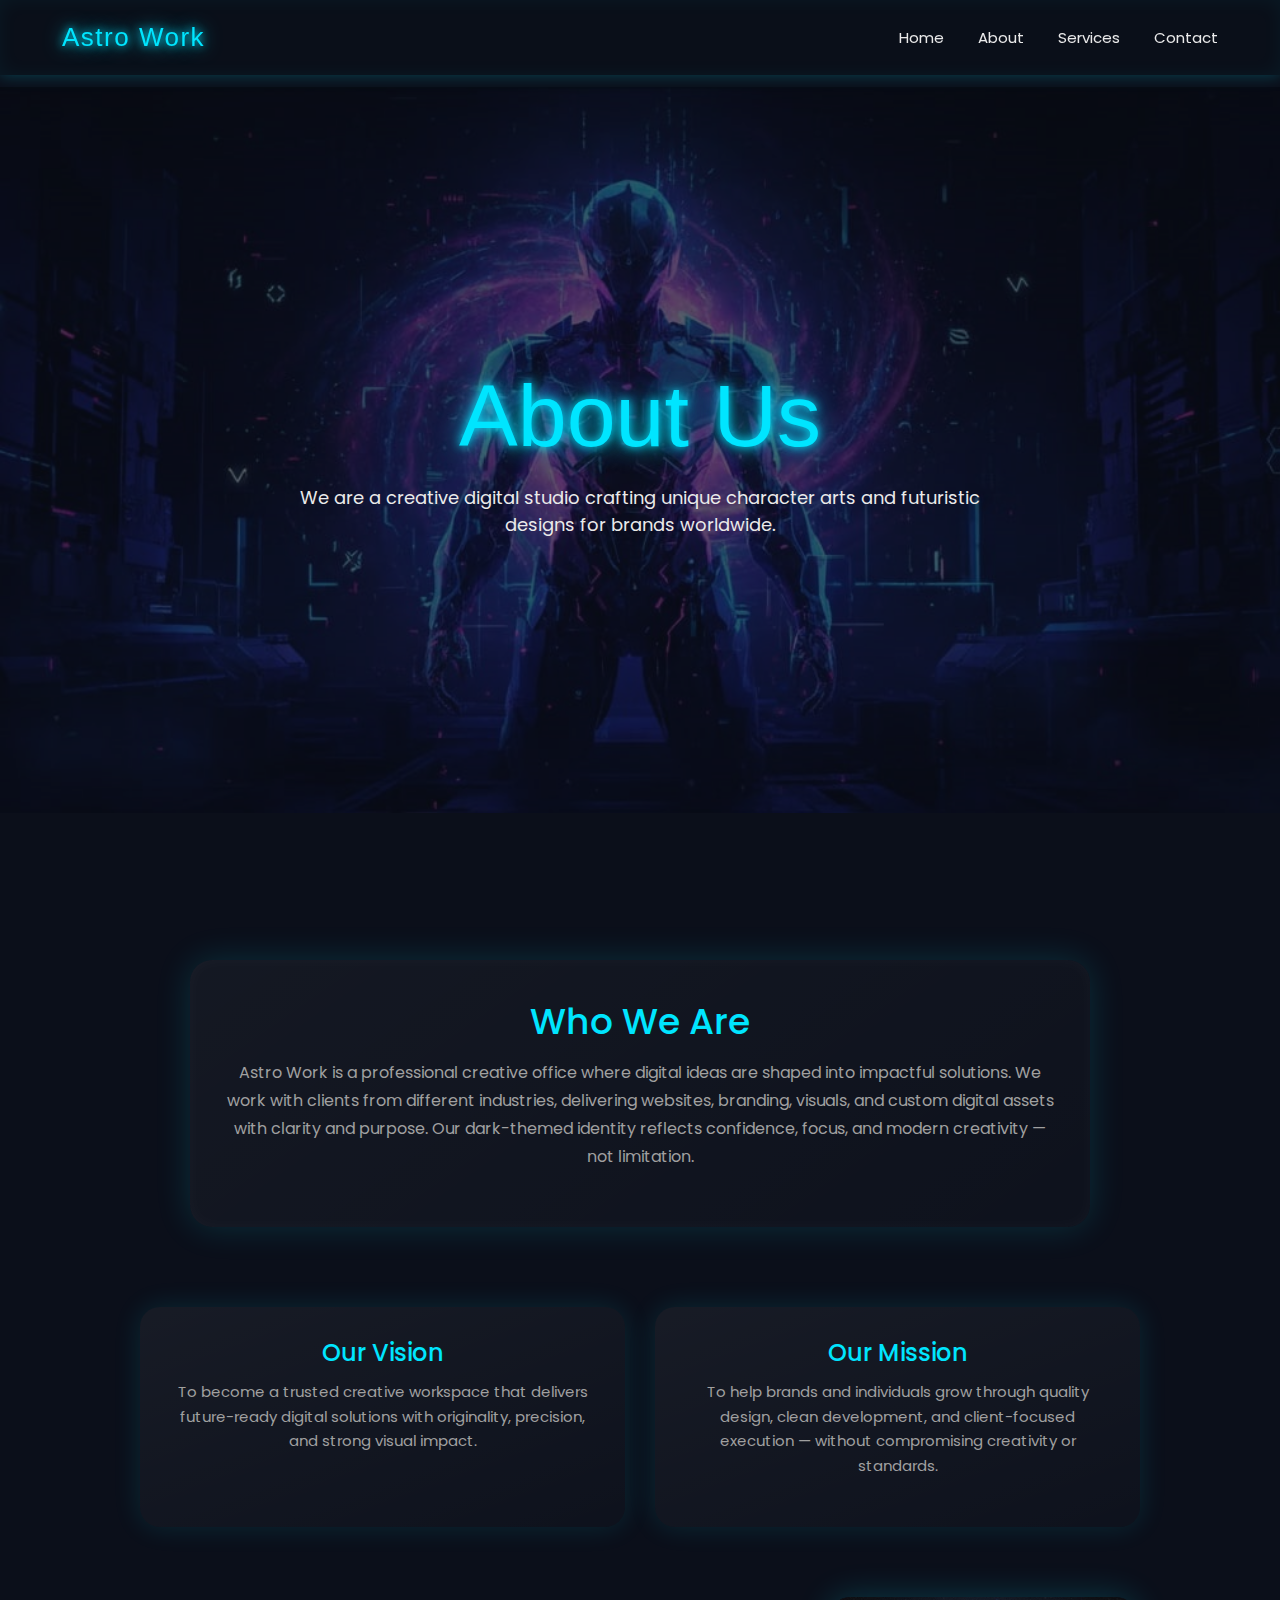
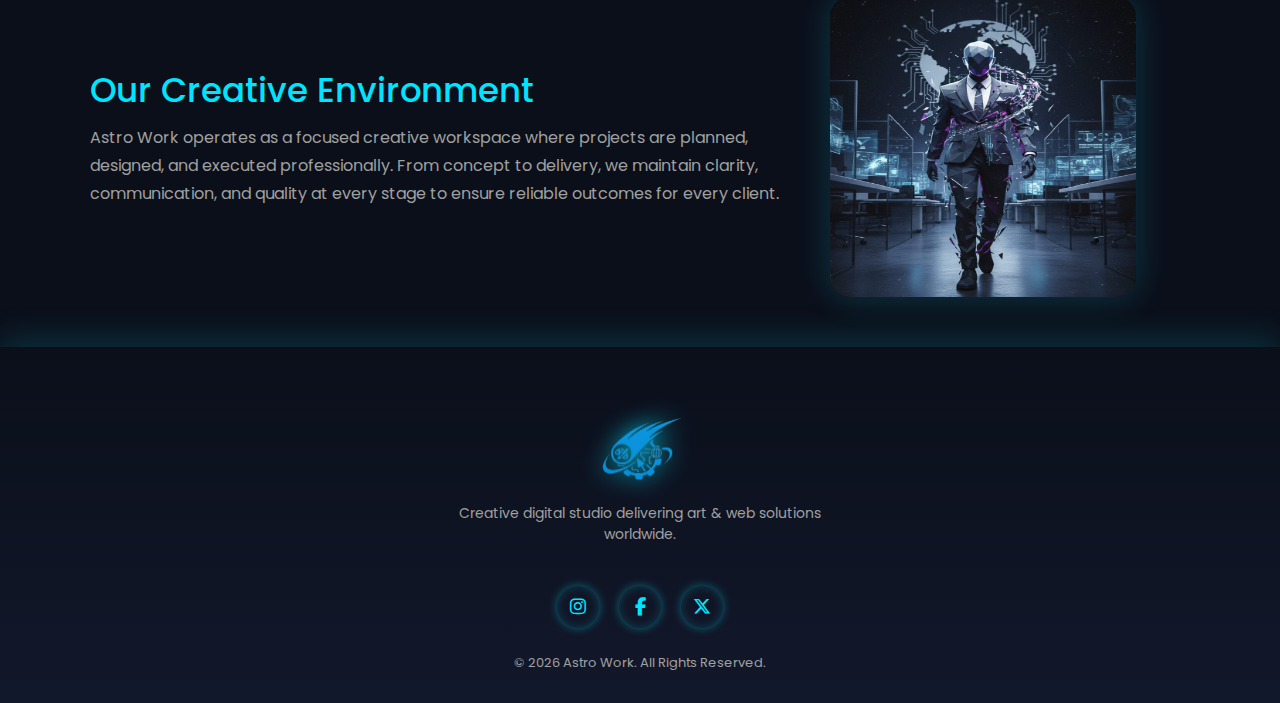
<file: about.html>
<!DOCTYPE html>
<html lang="en">

<head>
    <meta charset="UTF-8">
    <meta name="viewport" content="width=device-width, initial-scale=1.0">

    <title>ASTRO WORK</title>

    <!-- BOOTSTRAP CSS -->
    <link rel="stylesheet" href="assets/css/bootstrap.min.css">

    <!-- FONT AWESOME (FOR FUTURE ICONS) -->
    <link rel="stylesheet" href="https://cdnjs.cloudflare.com/ajax/libs/font-awesome/6.5.1/css/all.min.css"
        crossorigin="anonymous" referrerpolicy="no-referrer" />

    <!-- GOOGLE FONTS -->
    <link href="https://fonts.googleapis.com/css2?family=Poppins:wght@300;400;500;600&display=swap" rel="stylesheet">

    <!-- MAIN CSS -->
    <link rel="stylesheet" href="assets/css/style.css">

    <!-- RESPONSIVE CSS -->
    <link rel="stylesheet" href="assets/css/responsive.css">
</head>

<body>

    <!-- NAVBAR START -->
    <header class="astro-navbar">
        <div class="nav-container">

            <a href="index.html" class="logo-text">
                Astro Work
            </a>

            <ul class="nav-links">
                <li><a href="index.html">Home</a></li>
                <li><a href="about.html">About</a></li>
                <li><a href="service.html">Services</a></li>
                <li><a href="contact.html">Contact</a></li>
            </ul>

            <div class="menu-icon" id="menuOpen">
                <i class="fa-solid fa-bars"></i>
            </div>

        </div>
    </header>

    <div class="mobile-menu" id="mobileMenu">
        <div class="mobile-header">
            <a href="index.html" class="mobile-logo">Astro Work</a>
            <i class="fa-solid fa-xmark" id="menuClose"></i>
        </div>

        <ul class="mobile-links">
            <li><a href="index.html">Home</a></li>
            <li><a href="about.html">About</a></li>
            <li><a href="service.html">Services</a></li>
            <li><a href="contact.html">Contact</a></li>
        </ul>
    </div>
    <!-- NAVBAR END -->
    <!-- ABOUT HERO START -->
    <section class="about-hero">
        <div class="hero-slide active">
            <img src="assets/images/about-hero.jpeg" alt="About Hero">
            <div class="hero-content">
                <h1>About Us</h1>
                <p>We are a creative digital studio crafting unique character arts and futuristic designs for brands
                    worldwide.</p>
            </div>
        </div>
    </section>
    <!-- ABOUT HERO END -->
    <!-- ===== ABOUT INTRO START ===== -->
    <section class="about-intro">
        <div class="intro-box">
            <h2>Who We Are</h2>
            <p>
                Astro Work is a professional creative office where digital ideas are shaped into
                impactful solutions. We work with clients from different industries, delivering
                websites, branding, visuals, and custom digital assets with clarity and purpose.
                Our dark-themed identity reflects confidence, focus, and modern creativity —
                not limitation.
            </p>
        </div>
    </section>
    <!-- ===== ABOUT INTRO END ===== -->


    <!-- ===== VISION MISSION START ===== -->
    <section class="vision-mission">
        <div class="vm-wrapper">
            <div class="vm-box">
                <h3>Our Vision</h3>
                <p>
                    To become a trusted creative workspace that delivers future-ready digital
                    solutions with originality, precision, and strong visual impact.
                </p>
            </div>

            <div class="vm-box">
                <h3>Our Mission</h3>
                <p>
                    To help brands and individuals grow through quality design, clean development,
                    and client-focused execution — without compromising creativity or standards.
                </p>
            </div>
        </div>
    </section>
    <!-- ===== VISION MISSION END ===== -->


    <!-- ===== CREATIVE ENVIRONMENT START ===== -->
    <section class="creative-env">
        <div class="env-wrapper">
            <div class="env-text">
                <h2>Our Creative Environment</h2>
                <p>
                    Astro Work operates as a focused creative workspace where projects are planned,
                    designed, and executed professionally. From concept to delivery, we maintain
                    clarity, communication, and quality at every stage to ensure reliable outcomes
                    for every client.
                </p>
            </div>

            <div class="env-image">
                <img src="assets/images/about-visual.jpeg" alt="Creative Workspace">
            </div>
        </div>
    </section>
    <!-- ===== CREATIVE ENVIRONMENT END ===== -->

    <!-- FOOTER START -->
    <footer class="astro-footer">
        <div class="footer-container">

            <div class="footer-brand">
                <img src="assets/images/footlogoVector.png" alt="Astro Work Logo">
                <p>Creative digital studio delivering art & web solutions worldwide.</p>
            </div>

            <div class="footer-socials">
                <!-- <a href="#"><i class="fa-brands fa-discord"></i></a> -->
                <a href="https://www.instagram.com/astrowork.official/"><i class="fa-brands fa-instagram"></i></a>
                <a href="https://www.facebook.com/profile.php?id=61587260732249"><i class="fa-brands fa-facebook-f"></i></a>
                <a href="https://x.com/WorkAstro81477"><i class="fa-brands fa-x-twitter"></i></a>
            </div>

            <div class="footer-copy">
                © 2026 Astro Work. All Rights Reserved.
            </div>

        </div>
    </footer>
    <!-- FOOTER END -->
    <!-- BOOTSTRAP JS -->
    <script src="assets/js/bootstrap.bundle.min.js"></script>

    <!-- MAIN JS -->
    <script src="assets/js/main.js"></script>

</body>

</html>
</file>
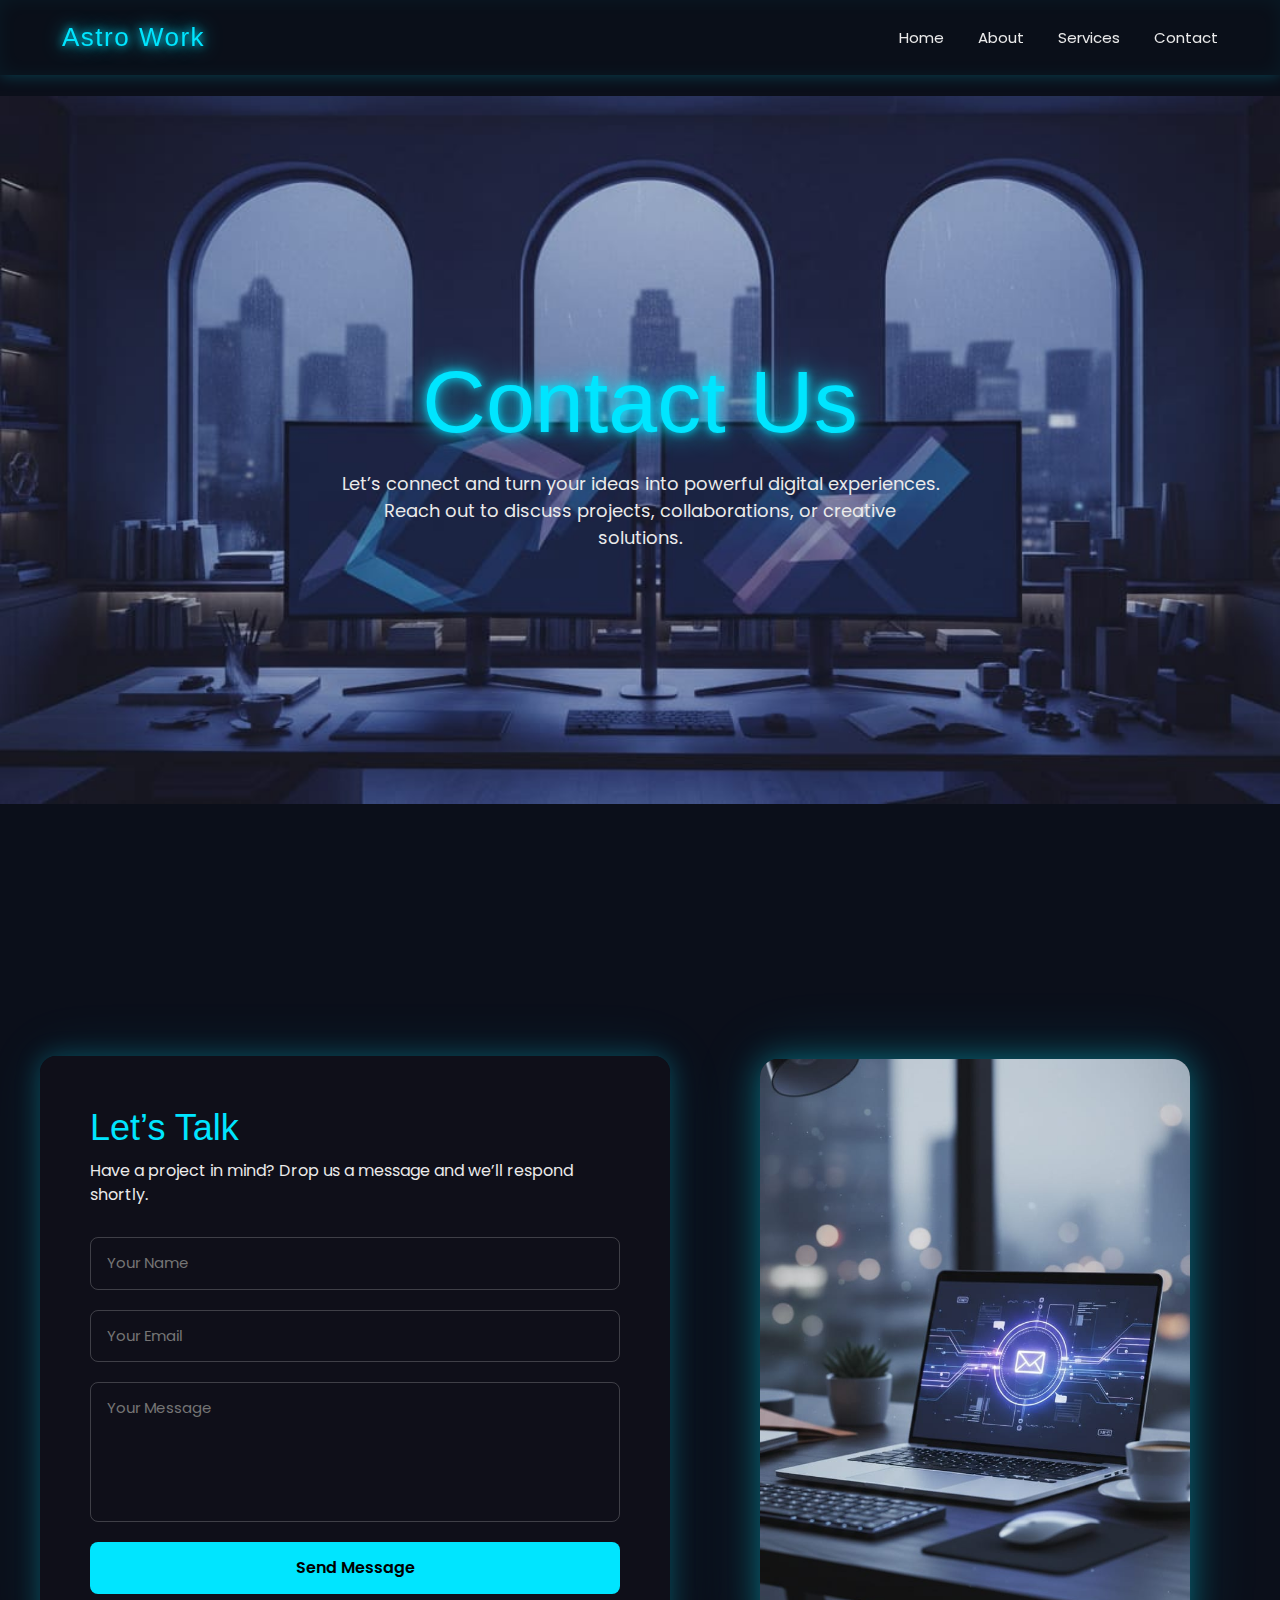
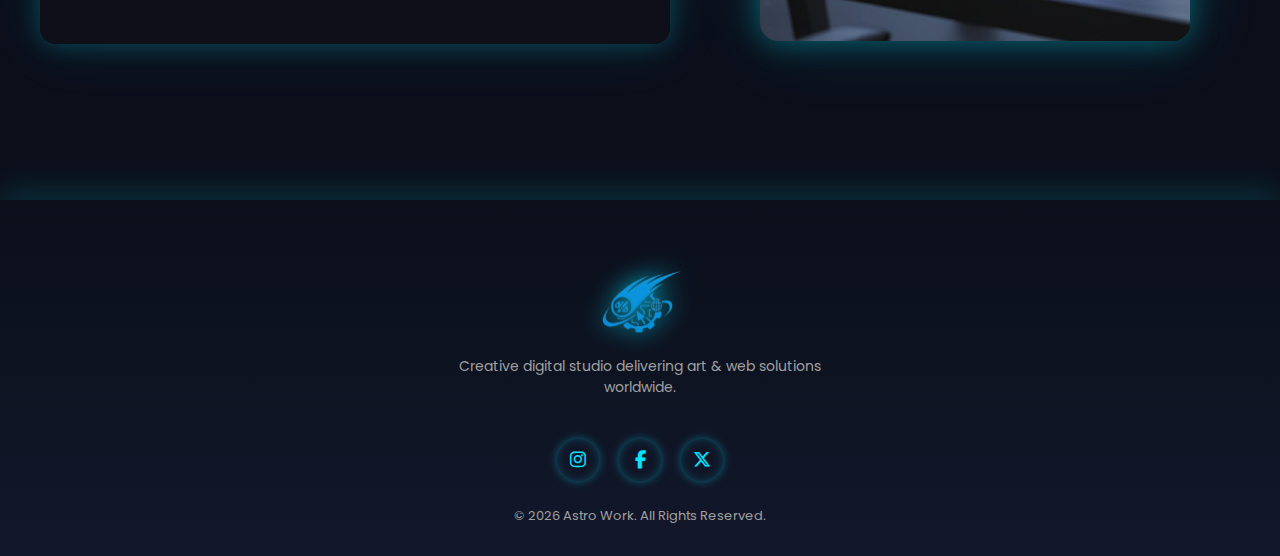
<file: contact.html>
<!DOCTYPE html>
<html lang="en">

<head>
    <meta charset="UTF-8">
    <meta name="viewport" content="width=device-width, initial-scale=1.0">

    <title>ASTRO WORK</title>

    <!-- BOOTSTRAP CSS -->
    <link rel="stylesheet" href="assets/css/bootstrap.min.css">

    <!-- FONT AWESOME (FOR FUTURE ICONS) -->
    <link rel="stylesheet" href="https://cdnjs.cloudflare.com/ajax/libs/font-awesome/6.5.1/css/all.min.css"
        crossorigin="anonymous" referrerpolicy="no-referrer" />

    <!-- GOOGLE FONTS -->
    <link href="https://fonts.googleapis.com/css2?family=Poppins:wght@300;400;500;600&display=swap" rel="stylesheet">

    <!-- MAIN CSS -->
    <link rel="stylesheet" href="assets/css/style.css">

    <!-- RESPONSIVE CSS -->
    <link rel="stylesheet" href="assets/css/responsive.css">
</head>

<body>
    <!-- NAVBAR START -->
    <header class="astro-navbar">
        <div class="nav-container">

            <a href="index.html" class="logo-text">
                Astro Work
            </a>

            <ul class="nav-links">
                <li><a href="index.html">Home</a></li>
                <li><a href="about.html">About</a></li>
                <li><a href="service.html">Services</a></li>
                <li><a href="contact.html">Contact</a></li>
            </ul>

            <div class="menu-icon" id="menuOpen">
                <i class="fa-solid fa-bars"></i>
            </div>

        </div>
    </header>

    <div class="mobile-menu" id="mobileMenu">
        <div class="mobile-header">
            <a href="index.html" class="mobile-logo">Astro Work</a>
            <i class="fa-solid fa-xmark" id="menuClose"></i>
        </div>

        <ul class="mobile-links">
            <li><a href="index.html">Home</a></li>
            <li><a href="about.html">About</a></li>
            <li><a href="service.html">Services</a></li>
            <li><a href="contact.html">Contact</a></li>
        </ul>
    </div>
    <!-- NAVBAR END -->
    <!-- ===== CONTACT HERO START ===== -->
    <section class="contact-hero">
        <div class="contact-hero-slide">
            <img src="assets/images/contact-hero.jpeg" alt="Contact Astro Work">
            <div class="contact-hero-content">
                <h1>Contact Us</h1>
                <p>
                    Let’s connect and turn your ideas into powerful digital experiences.
                    Reach out to discuss projects, collaborations, or creative solutions.
                </p>
            </div>
        </div>
    </section>
    <!-- ===== CONTACT HERO END ===== -->
    <!-- ===== CONTACT FORM SECTION START ===== -->
    <section class="contact-section">
        <div class="contact-container">

            <!-- LEFT FORM -->
            <div class="contact-form-box">
                <h2>Let’s Talk</h2>
                <p>Have a project in mind? Drop us a message and we’ll respond shortly.</p>

                <form name="submit-to-google-sheet">
                    <div class="input-group">
                        <input type="text" placeholder="Your Name" name="Name" required>
                    </div>

                    <div class="input-group">
                        <input type="email" placeholder="Your Email" name="Email" required>
                    </div>

                    <div class="input-group">
                        <textarea placeholder="Your Message" name="Message" required></textarea>
                    </div>

                    <button type="submit">Send Message</button>
                </form>
            </div>

            <!-- RIGHT IMAGE -->
            <div class="contact-image-box">
                <img src="assets/images/contact-form.jpeg" alt="Contact Workspace">
            </div>

        </div>
    </section>
    <!-- ===== CONTACT FORM SECTION END ===== -->

    <!-- FOOTER START -->
    <footer class="astro-footer">
        <div class="footer-container">

            <div class="footer-brand">
                <img src="assets/images/footlogoVector.png" alt="Astro Work Logo">
                <p>Creative digital studio delivering art & web solutions worldwide.</p>
            </div>

            <div class="footer-socials">
                <!-- <a href="#"><i class="fa-brands fa-discord"></i></a> -->
                <a href="https://www.instagram.com/astrowork.official/"><i class="fa-brands fa-instagram"></i></a>
                <a href="https://www.facebook.com/profile.php?id=61587260732249"><i class="fa-brands fa-facebook-f"></i></a>
                <a href="https://x.com/WorkAstro81477"><i class="fa-brands fa-x-twitter"></i></a>
            </div>

            <div class="footer-copy">
                © 2026 Astro Work. All Rights Reserved.
            </div>

        </div>
    </footer>
    <!-- FOOTER END -->
    <!-- BOOTSTRAP JS -->
    <script src="assets/js/bootstrap.bundle.min.js"></script>

    <!-- MAIN JS -->
    <script src="assets/js/main.js"></script>

</body>

</html>
</file>
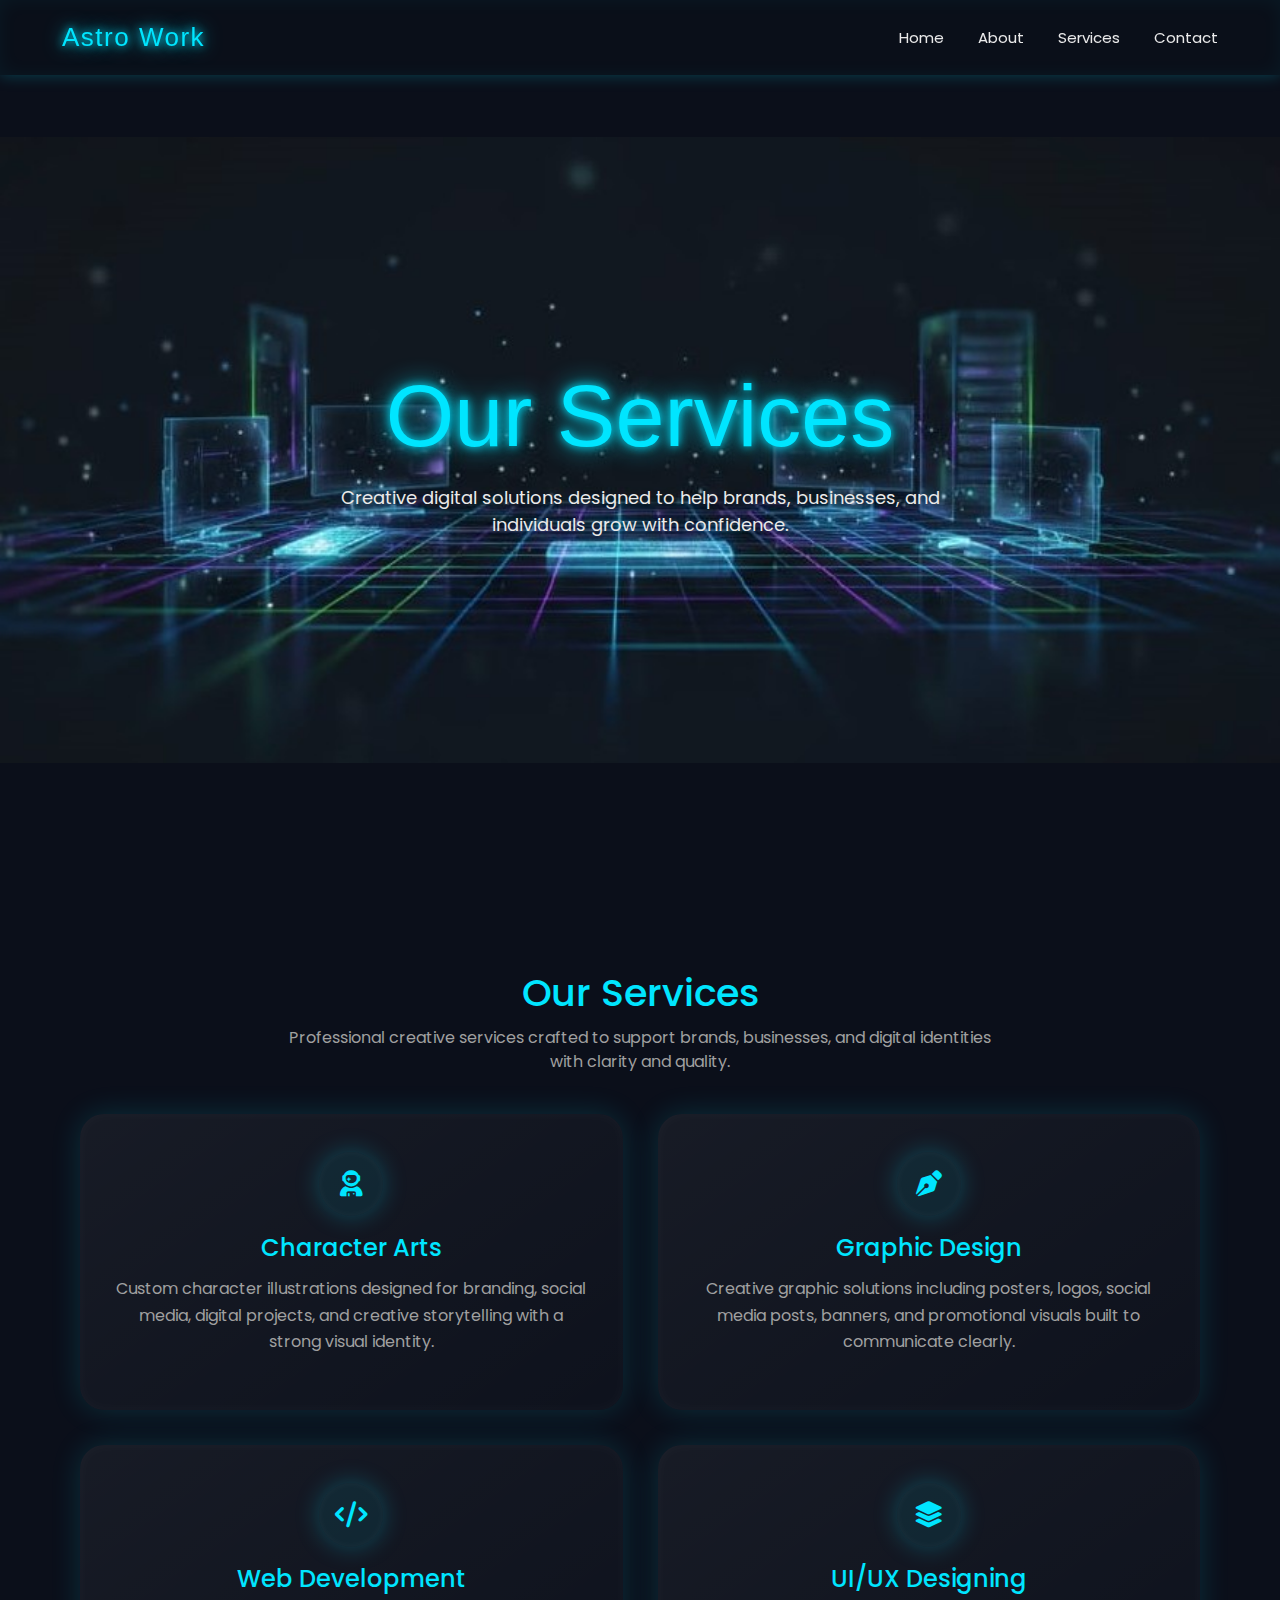
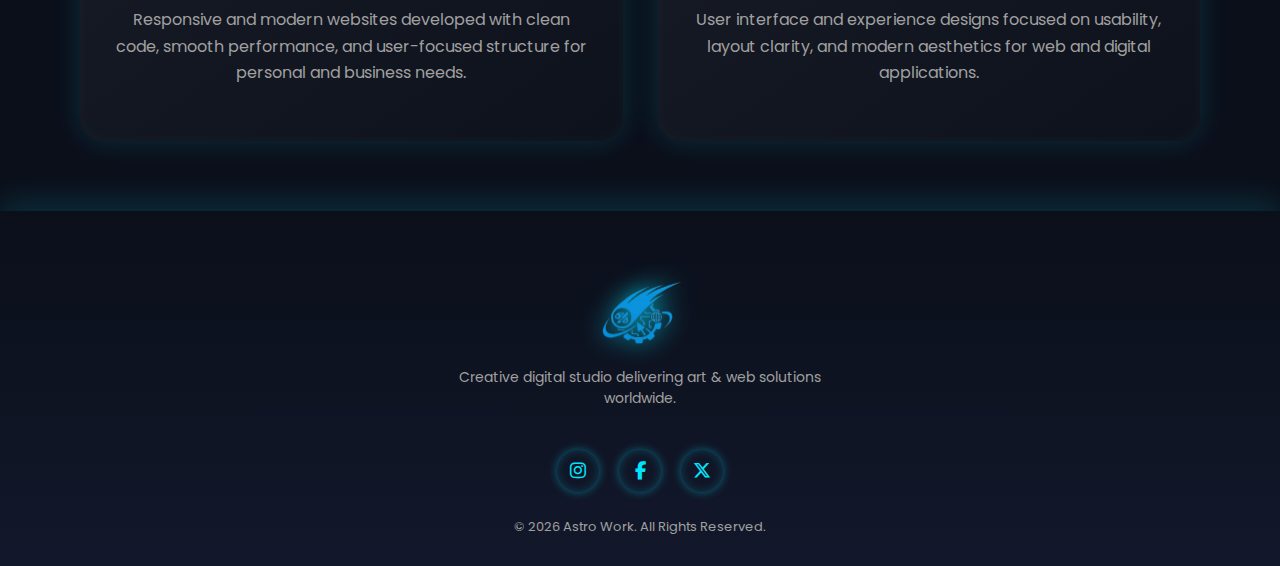
<file: service.html>
<!DOCTYPE html>
<html lang="en">

<head>
    <meta charset="UTF-8">
    <meta name="viewport" content="width=device-width, initial-scale=1.0">

    <title>ASTRO WORK</title>

    <!-- BOOTSTRAP CSS -->
    <link rel="stylesheet" href="assets/css/bootstrap.min.css">

    <!-- FONT AWESOME (FOR FUTURE ICONS) -->
    <link rel="stylesheet" href="https://cdnjs.cloudflare.com/ajax/libs/font-awesome/6.5.1/css/all.min.css"
        crossorigin="anonymous" referrerpolicy="no-referrer" />

    <!-- GOOGLE FONTS -->
    <link href="https://fonts.googleapis.com/css2?family=Poppins:wght@300;400;500;600&display=swap" rel="stylesheet">

    <!-- MAIN CSS -->
    <link rel="stylesheet" href="assets/css/style.css">

    <!-- RESPONSIVE CSS -->
    <link rel="stylesheet" href="assets/css/responsive.css">
</head>

<body>
    <!-- NAVBAR START -->
    <header class="astro-navbar">
        <div class="nav-container">

            <a href="index.html" class="logo-text">
                Astro Work
            </a>

            <ul class="nav-links">
                <li><a href="index.html">Home</a></li>
                <li><a href="about.html">About</a></li>
                <li><a href="service.html">Services</a></li>
                <li><a href="contact.html">Contact</a></li>
            </ul>

            <div class="menu-icon" id="menuOpen">
                <i class="fa-solid fa-bars"></i>
            </div>

        </div>
    </header>

    <div class="mobile-menu" id="mobileMenu">
        <div class="mobile-header">
            <a href="index.html" class="mobile-logo">Astro Work</a>
            <i class="fa-solid fa-xmark" id="menuClose"></i>
        </div>

        <ul class="mobile-links">
            <li><a href="index.html">Home</a></li>
            <li><a href="about.html">About</a></li>
            <li><a href="service.html">Services</a></li>
            <li><a href="contact.html">Contact</a></li>
        </ul>
    </div>
    <!-- NAVBAR END -->
    <!-- ===== SERVICE HERO START ===== -->
    <section class="service-hero">
        <div class="service-hero-slide">
            <img src="assets/images/service-hero.jpeg" alt="Astro Work Services">
            <div class="service-hero-content">
                <h1>Our Services</h1>
                <p>
                    Creative digital solutions designed to help brands,
                    businesses, and individuals grow with confidence.
                </p>
            </div>
        </div>
    </section>
    <!-- ===== SERVICE HERO END ===== -->
    <!-- ===== SERVICES SECTION START ===== -->
    <section class="services-section">
        <div class="services-container">

            <h2>Our Services</h2>
            <p class="services-sub">
                Professional creative services crafted to support brands, businesses,
                and digital identities with clarity and quality.
            </p>

            <div class="services-grid">

                <div class="service-card">
                    <span class="service-icon">
                        <i class="fa-solid fa-user-astronaut"></i>
                    </span>
                    <h3>Character Arts</h3>
                    <p>
                        Custom character illustrations designed for branding,
                        social media, digital projects, and creative storytelling
                        with a strong visual identity.
                    </p>
                </div>

                <div class="service-card">
                    <span class="service-icon">
                        <i class="fa-solid fa-pen-nib"></i>
                    </span>
                    <h3>Graphic Design</h3>
                    <p>
                        Creative graphic solutions including posters, logos,
                        social media posts, banners, and promotional visuals
                        built to communicate clearly.
                    </p>
                </div>

                <div class="service-card">
                    <span class="service-icon">
                        <i class="fa-solid fa-code"></i>
                    </span>
                    <h3>Web Development</h3>
                    <p>
                        Responsive and modern websites developed with clean code,
                        smooth performance, and user-focused structure for
                        personal and business needs.
                    </p>
                </div>

                <div class="service-card">
                    <span class="service-icon">
                        <i class="fa-solid fa-layer-group"></i>
                    </span>
                    <h3>UI/UX Designing</h3>
                    <p>
                        User interface and experience designs focused on usability,
                        layout clarity, and modern aesthetics for web and
                        digital applications.
                    </p>
                </div>

            </div>
        </div>
    </section>
    <!-- ===== SERVICES SECTION END ===== -->

    <!-- FOOTER START -->
    <footer class="astro-footer">
        <div class="footer-container">

            <div class="footer-brand">
                <img src="assets/images/footlogoVector.png" alt="Astro Work Logo">
                <p>Creative digital studio delivering art & web solutions worldwide.</p>
            </div>

            <div class="footer-socials">
                <!-- <a href="#"><i class="fa-brands fa-discord"></i></a> -->
                <a href="https://www.instagram.com/astrowork.official/"><i class="fa-brands fa-instagram"></i></a>
                <a href="https://www.facebook.com/profile.php?id=61587260732249"><i class="fa-brands fa-facebook-f"></i></a>
                <a href="https://x.com/WorkAstro81477"><i class="fa-brands fa-x-twitter"></i></a>
            </div>

            <div class="footer-copy">
                © 2026 Astro Work. All Rights Reserved.
            </div>

        </div>
    </footer>
    <!-- FOOTER END -->
    <!-- BOOTSTRAP JS -->
    <script src="assets/js/bootstrap.bundle.min.js"></script>

    <!-- MAIN JS -->
    <script src="assets/js/main.js"></script>

</body>

</html>
</file>
<file: assets/css/style.css>
/* ===== ROOT VARIABLES START ===== */
:root {
    --bg-dark: #0B0F1A;
    --bg-secondary: #12182B;
    --primary-color: #00E5FF;
    --accent-color: #7B61FF;
    --text-light: #EAEAEA;
    --text-muted: #A0A0A0;
}

/* ===== ROOT VARIABLES END ===== */


/* ===== BODY START ===== */
body {
    margin: 0;
    padding: 0;
    font-family: 'Poppins', sans-serif;
    background-color: var(--bg-dark);
    color: var(--text-light);
    overflow-x: hidden;
    min-height: 100vh;
    display: flex;
    flex-direction: column;
}

/* ===== BODY END ===== */

/* ===== NAVBAR START ===== */
.astro-navbar {
    width: 100%;
    position: fixed;
    top: 0;
    z-index: 1000;
    background: rgba(11, 15, 26, 0.85);
    backdrop-filter: blur(12px);
    box-shadow:
        0 0 15px rgba(0, 229, 255, 0.25),
        inset 0 0 20px rgba(0, 229, 255, 0.05);
}

.nav-container {
    max-width: 1200px;
    margin: auto;
    padding: 18px 22px;
    display: flex;
    align-items: center;
    justify-content: space-between;
}

.logo-text {
    font-family: 'Orbitron', sans-serif;
    font-size: 26px;
    color: var(--primary-color);
    text-decoration: none;
    letter-spacing: 1.5px;
    text-shadow:
        0 0 8px var(--primary-color),
        0 0 20px rgba(0, 229, 255, 0.8);
}

.nav-links {
    list-style: none;
    display: flex;
    gap: 34px;
    margin: 0;
    padding: 0;
}

.nav-links li a {
    color: var(--text-light);
    font-size: 15px;
    text-decoration: none;
    position: relative;
    transition: 0.3s ease;
}

.nav-links li a:hover {
    color: var(--primary-color);
    text-shadow:
        0 0 6px var(--primary-color),
        0 0 14px rgba(0, 229, 255, 0.8);
}

.menu-icon {
    display: none;
    font-size: 26px;
    color: var(--primary-color);
    cursor: pointer;
    text-shadow: 0 0 10px var(--primary-color);
}

/* ===== NAVBAR END ===== */


/* ===== MOBILE MENU START ===== */
.mobile-menu {
    position: fixed;
    top: 0;
    right: -100%;
    width: 300px;
    height: 100vh;
    background: var(--bg-secondary);
    padding: 25px;
    transition: 0.4s ease;
    z-index: 2000;
    box-shadow:
        -10px 0 30px rgba(0, 229, 255, 0.25);
}

.mobile-menu.active {
    right: 0;
}

.mobile-header {
    display: flex;
    align-items: center;
    justify-content: space-between;
}

.mobile-logo {
    font-family: 'Orbitron', sans-serif;
    font-size: 22px;
    color: var(--primary-color);
    text-decoration: none;
    text-shadow:
        0 0 6px var(--primary-color),
        0 0 16px rgba(0, 229, 255, 0.9);
}

.mobile-header i {
    font-size: 26px;
    color: var(--primary-color);
    cursor: pointer;
}

.mobile-links {
    list-style: none;
    margin-top: 45px;
    padding: 0;
}

.mobile-links li {
    margin-bottom: 22px;
}

.mobile-links li a {
    color: var(--text-light);
    font-size: 17px;
    text-decoration: none;
    display: block;
    padding: 6px 0;
}

/* ===== MOBILE MENU END ===== */
/* ===== FOOTER START ===== */
.astro-footer {
    background: linear-gradient(180deg, rgba(11, 15, 26, 0.9), rgba(18, 24, 43, 1));
    box-shadow: 0 -10px 30px rgba(0, 229, 255, 0.15);
    margin-top: auto;
}

.footer-container {
    max-width: 1200px;
    margin: auto;
    padding: 60px 20px 30px;
    display: flex;
    flex-direction: column;
    align-items: center;
    text-align: center;
    gap: 25px;
}

.footer-brand img {
    width: 90px;
    margin-bottom: 12px;
    filter: drop-shadow(0 0 12px rgba(0, 229, 255, 0.8));
}

.footer-brand p {
    max-width: 420px;
    font-size: 14px;
    color: var(--text-muted);
}

.footer-socials {
    display: flex;
    gap: 20px;
}

.footer-socials a {
    text-decoration: none;
    width: 42px;
    height: 42px;
    border-radius: 50%;
    display: flex;
    align-items: center;
    justify-content: center;
    color: var(--primary-color);
    font-size: 18px;
    box-shadow:
        0 0 10px rgba(0, 229, 255, 0.4),
        inset 0 0 10px rgba(0, 229, 255, 0.2);
    transition: 0.3s ease;
}

.footer-socials a:hover {
    transform: translateY(-4px);
    box-shadow:
        0 0 18px rgba(0, 229, 255, 0.9),
        inset 0 0 14px rgba(0, 229, 255, 0.4);
}

.footer-copy {
    font-size: 13px;
    color: var(--text-muted);
}

/* ===== FOOTER END ===== */
/* ===== HERO SECTION START ===== */
.astro-hero {
    width: 100%;
    height: 100vh;
    position: relative;
    overflow: hidden;
}

.hero-slides {
    width: 100%;
    height: 100%;
    position: relative;
}

.hero-slide {
    position: absolute;
    inset: 0;
    opacity: 0;
    transition: opacity 1s ease-in-out;
}

.hero-slide.active {
    opacity: 1;
    z-index: 1;
}

.hero-slide img {
    width: 100%;
    height: 100%;
    object-fit: cover;
}

.hero-slide::after {
    content: "";
    position: absolute;
    inset: 0;
    background: rgba(11, 15, 26, 0.65);
}

.hero-content {
    max-width: 1800px;
    width: 100%;
    position: absolute;
    top: 50%;
    left: 50%;
    transform: translate(-50%, -50%);
    text-align: center;
    z-index: 2;
    padding: 0 15px;
}

.hero-content h1 {
    font-family: 'Orbitron', sans-serif;
    font-size: 75px;
    color: var(--primary-color);
    text-shadow:
        0 0 10px var(--primary-color),
        0 0 25px rgba(0, 229, 255, 0.9);
    margin-bottom: 15px;
}

.hero-content p {
    font-size: 28px;
    color: var(--text-light);
}

/* ===== HERO SECTION END ===== */
/* ===== WHO WE ARE START ===== */
.who-we-are {
    padding: 120px 20px;
    background: var(--bg-dark);
}

.who-container {
    max-width: 1200px;
    margin: auto;
    padding: 0 40px;
    display: flex;
    align-items: center;
    justify-content: space-between;
    gap: 80px;
}

.who-text {
    flex: 1;
}

.who-text h2 {
    font-family: 'Orbitron', sans-serif;
    font-size: 38px;
    color: var(--primary-color);
    margin-bottom: 20px;
    text-shadow:
        0 0 8px var(--primary-color),
        0 0 18px rgba(0, 229, 255, 0.7);
}

.who-text p {
    font-size: 16px;
    color: var(--text-light);
    line-height: 1.8;
    max-width: 520px;
    margin-bottom: 30px;
}

.who-btn {
    display: inline-block;
    padding: 12px 30px;
    color: var(--primary-color);
    border: 1px solid var(--primary-color);
    text-decoration: none;
    font-size: 14px;
    letter-spacing: 1px;
    box-shadow: 0 0 10px rgba(0, 229, 255, 0.4);
    transition: 0.3s ease;
}

.who-btn:hover {
    background: var(--primary-color);
    color: #000;
    box-shadow: 0 0 20px rgba(0, 229, 255, 0.9);
}

.who-image {
    flex: 1;
    display: flex;
    justify-content: center;
}

.who-image img {
    width: 75%;
    max-width: 420px;
    border-radius: 12px;
    object-fit: cover;
    box-shadow:
        0 0 25px rgba(0, 229, 255, 0.25);
}

/* ===== WHO WE ARE END ===== */
/* ===== CREATIVE SHOWCASE START ===== */
.creative-showcase {
    padding: 20px 0;
    background-color: var(--bg-dark);
}

.creative-showcase .container {
    max-width: 1200px;
    margin: auto;
    padding: 0 40px;
}

.showcase-title {
    text-align: center;
    font-size: 36px;
    color: var(--primary-color);
    text-shadow: 0 0 20px rgba(0, 229, 255, 0.6);
}

.showcase-sub {
    text-align: center;
    margin: 12px 0 35px;
    color: var(--text-muted);
    font-size: 15px;
}

.showcase-grid {
    display: grid;
    grid-template-columns: repeat(3, 1fr);
    gap: 28px;
}

.showcase-item {
    position: relative;
    overflow: hidden;
    border-radius: 16px;
    background: var(--bg-secondary);
    transition: 0.4s ease;
}

.showcase-item img {
    width: 100%;
    height: 100%;
    object-fit: cover;
    display: block;
    transition: 0.5s ease;
}

.showcase-item:hover {
    box-shadow: 0 0 30px rgba(0, 229, 255, 0.35);
}

.showcase-item:hover img {
    transform: scale(1.08);
}

/* ===== CREATIVE SHOWCASE END ===== */
/* ===== WHY CHOOSE US START ===== */
.why-choose {
    padding: 20px 0;
    background-color: var(--bg-dark);
}

.why-choose .container {
    max-width: 1200px;
    margin: auto;
    padding: 70px 40px;
}

.why-title {
    text-align: center;
    font-size: 36px;
    color: var(--primary-color);
    text-shadow: 0 0 20px rgba(0, 229, 255, 0.6);
    margin-bottom: 60px;
}

.why-grid {
    display: grid;
    grid-template-columns: repeat(4, 1fr);
    gap: 25px;
}

.why-box {
    background: var(--bg-secondary);
    padding: 35px 25px;
    border-radius: 18px;
    text-align: center;
    transition: 0.4s ease;
}

.why-box i {
    font-size: 36px;
    color: var(--primary-color);
    margin-bottom: 18px;
    text-shadow: 0 0 15px rgba(0, 229, 255, 0.6);
}

.why-box h4 {
    color: var(--text-light);
    margin-bottom: 10px;
    font-size: 18px;
}

.why-box p {
    color: var(--text-muted);
    font-size: 14px;
    line-height: 1.6;
}

.why-box:hover {
    transform: translateY(-6px);
    box-shadow: 0 0 30px rgba(0, 229, 255, 0.35);
}

/* ===== WHY CHOOSE US END ===== */
/* ===== ABOUT HERO START ===== */
.about-hero {
    position: relative;
    width: 100%;
    min-height: 100vh;
    /* height like index hero */
    overflow: hidden;
    display: flex;
    align-items: center;
    justify-content: center;
}

.about-hero .hero-slide {
    position: relative;
    width: 100%;
    height: 100%;
}

.about-hero .hero-slide img {
    width: 100%;
    height: 100%;
    object-fit: contain;
    /* poori image dikhe */
    display: block;
}

.about-hero .hero-content {
    position: absolute;
    top: 50%;
    left: 50%;
    transform: translate(-50%, -50%);
    text-align: center;
    z-index: 2;
    padding: 0 20px;
}

.about-hero .hero-content h1 {
    font-family: 'Orbitron', sans-serif;
    font-size: 88px;
    color: var(--primary-color);
    text-shadow:
        0 0 10px var(--primary-color),
        0 0 25px rgba(0, 229, 255, 0.9);
    margin-bottom: 15px;
}

.about-hero .hero-content p {
    font-size: 18px;
    color: var(--text-light);
    max-width: 700px;
    margin: auto;
}

/* ===== ABOUT HERO END ===== */
/* ===== ABOUT SECTIONS START ===== */

/* --- ABOUT INTRO --- */
.about-intro {
    padding: 60px 80px;
    display: flex;
    justify-content: center;
}

.intro-box {
    max-width: 900px;
    text-align: center;
    padding: 40px 35px;
    border-radius: 22px;
    background: linear-gradient(145deg,
            rgba(255, 255, 255, 0.04),
            rgba(255, 255, 255, 0.01));
    box-shadow:
        0 0 35px rgba(0, 229, 255, 0.15),
        inset 0 0 18px rgba(255, 255, 255, 0.03);
}

.intro-box h2 {
    color: var(--primary-color);
    font-size: 36px;
    margin-bottom: 16px;
}

.intro-box p {
    font-size: 16px;
    line-height: 1.75;
    color: var(--text-muted);
}


/* --- VISION MISSION --- */
.vision-mission {
    padding: 20px 80px;
    display: flex;
    justify-content: center;
}

.vm-wrapper {
    max-width: 1000px;
    width: 100%;
    display: grid;
    grid-template-columns: repeat(2, 1fr);
    gap: 30px;
}

.vm-box {
    padding: 32px;
    border-radius: 20px;
    text-align: center;
    background: linear-gradient(160deg,
            rgba(255, 255, 255, 0.05),
            rgba(255, 255, 255, 0.01));
    box-shadow:
        0 0 28px rgba(0, 229, 255, 0.12);
    transition: transform 0.35s ease, box-shadow 0.35s ease;
}

.vm-box:hover {
    transform: translateY(-8px);
    box-shadow:
        0 0 45px rgba(0, 229, 255, 0.28);
}

.vm-box h3 {
    color: var(--primary-color);
    font-size: 24px;
    margin-bottom: 12px;
}

.vm-box p {
    font-size: 15px;
    line-height: 1.65;
    color: var(--text-muted);
}


/* --- CREATIVE ENVIRONMENT --- */
.creative-env {
    padding: 50px 80px;
}

.env-wrapper {
    max-width: 1100px;
    margin: auto;
    display: flex;
    align-items: center;
    gap: 50px;
}

.env-text {
    flex: 1;
}

.env-text h2 {
    color: var(--primary-color);
    font-size: 34px;
    margin-bottom: 14px;
    text-align: left;
}

.env-text p {
    font-size: 16px;
    line-height: 1.75;
    color: var(--text-muted);
    text-align: left;
}

.env-image {
    flex: 1;
    max-width: 360px;
    margin-left: auto;
}

.env-image img {
    width: 85%;
    height: 300px;
    border-radius: 20px;
    box-shadow: 0 0 35px rgba(0, 229, 255, 0.2);
}

/* ===== ABOUT SECTIONS END ===== */

/* ===== SERVICE HERO START ===== */
.service-hero {
    position: relative;
    width: 100%;
    min-height: 100vh;
    overflow: hidden;
    display: flex;
    align-items: center;
    justify-content: center;
}

.service-hero-slide {
    position: relative;
    width: 100%;
    height: 100%;
}

.service-hero-slide img {
    width: 100%;
    height: 100%;
    object-fit: contain;
    display: block;
}

.service-hero-content {
    position: absolute;
    top: 50%;
    left: 50%;
    transform: translate(-50%, -50%);
    text-align: center;
    z-index: 2;
    padding: 0 20px;
}

.service-hero-content h1 {
    font-family: 'Orbitron', sans-serif;
    font-size: 88px;
    color: var(--primary-color);
    text-shadow:
        0 0 10px var(--primary-color),
        0 0 25px rgba(0, 229, 255, 0.9);
    margin-bottom: 15px;
}

.service-hero-content p {
    font-size: 18px;
    color: var(--text-light);
    max-width: 700px;
    margin: auto;
}

/* ===== SERVICE HERO END ===== */
/* ===== SERVICES SECTION START ===== */
.services-section {
    padding: 70px 80px;
    text-align: center;
}

.services-container h2 {
    font-size: 38px;
    color: var(--primary-color);
    margin-bottom: 10px;
}

.services-sub {
    font-size: 16px;
    color: var(--text-muted);
    max-width: 720px;
    margin: 0 auto 40px;
}

.services-grid {
    display: grid;
    grid-template-columns: repeat(2, 1fr);
    gap: 35px;
}

.service-card {
    padding: 38px 32px;
    border-radius: 24px;
    background: linear-gradient(145deg,
            rgba(255, 255, 255, 0.05),
            rgba(255, 255, 255, 0.01));
    box-shadow:
        0 0 30px rgba(0, 229, 255, 0.15),
        inset 0 0 16px rgba(255, 255, 255, 0.03);
    transition: transform 0.35s ease, box-shadow 0.35s ease;
}

.service-card:hover {
    transform: translateY(-10px);
    box-shadow:
        0 0 48px rgba(0, 229, 255, 0.35),
        inset 0 0 22px rgba(255, 255, 255, 0.06);
}

.service-card h3 {
    font-size: 24px;
    color: var(--primary-color);
    margin-bottom: 14px;
}

.service-card p {
    font-size: 16px;
    line-height: 1.65;
    color: var(--text-muted);
}

/* ===== SERVICE ICONS START ===== */
.service-icon {
    display: inline-flex;
    align-items: center;
    justify-content: center;
    width: 64px;
    height: 64px;
    margin-bottom: 18px;
    border-radius: 50%;
    font-size: 26px;
    color: var(--primary-color);
    background: rgba(0, 229, 255, 0.08);
    box-shadow:
        0 0 25px rgba(0, 229, 255, 0.25),
        inset 0 0 10px rgba(255, 255, 255, 0.04);
    transition: transform 0.3s ease, box-shadow 0.3s ease;
}

.service-card:hover .service-icon {
    transform: scale(1.1);
    box-shadow:
        0 0 40px rgba(0, 229, 255, 0.45),
        inset 0 0 14px rgba(255, 255, 255, 0.06);
}

/* ===== SERVICE ICONS END ===== */

/* ===== SERVICES SECTION END ===== */

/* ===== CONTACT HERO START ===== */
.contact-hero {
    position: relative;
    width: 100%;
    min-height: 100vh;
    overflow: hidden;
    display: flex;
    align-items: center;
    justify-content: center;
}

.contact-hero-slide {
    position: relative;
    width: 100%;
    height: 100%;
}

.contact-hero-slide img {
    width: 100%;
    height: 100%;
    object-fit: contain;
    display: block;
}

.contact-hero-content {
    position: absolute;
    top: 50%;
    left: 50%;
    transform: translate(-50%, -50%);
    text-align: center;
    z-index: 2;
    padding: 0 20px;
}

.contact-hero-content h1 {
    font-family: 'Orbitron', sans-serif;
    font-size: 88px;
    color: var(--primary-color);
    text-shadow:
        0 0 10px var(--primary-color),
        0 0 25px rgba(0, 229, 255, 0.9);
    margin-bottom: 15px;
}

.contact-hero-content p {
    font-size: 18px;
    color: var(--text-light);
    max-width: 720px;
    margin: auto;
}

/* ===== CONTACT HERO END ===== */
/* ===== CONTACT FORM SECTION START ===== */
.contact-section {
    width: 100%;
    min-height: 100vh;
    display: flex;
    align-items: center;
    justify-content: center;
    padding: 60px 40px;
}

.contact-container {
    width: 100%;
    max-width: 1200px;
    display: flex;
    gap: 40px;
    align-items: center;
}

/* LEFT FORM */
.contact-form-box {
    flex: 1;
    background: rgba(15, 15, 25, 0.9);
    padding: 50px;
    border-radius: 16px;
    box-shadow:
        0 0 25px rgba(0, 229, 255, 0.25),
        0 0 60px rgba(0, 229, 255, 0.1);
}

.contact-form-box h2 {
    font-family: 'Orbitron', sans-serif;
    font-size: 36px;
    color: var(--primary-color);
    margin-bottom: 10px;
}

.contact-form-box p {
    color: var(--text-light);
    margin-bottom: 30px;
    font-size: 16px;
}

.input-group {
    margin-bottom: 20px;
}

.input-group input,
.input-group textarea {
    width: 100%;
    padding: 14px 16px;
    background: transparent;
    border: 1px solid rgba(255, 255, 255, 0.2);
    border-radius: 8px;
    color: var(--text-light);
    font-size: 15px;
    outline: none;
}

.input-group textarea {
    height: 140px;
    resize: none;
}

.input-group input:focus,
.input-group textarea:focus {
    border-color: var(--primary-color);
    box-shadow: 0 0 10px rgba(0, 229, 255, 0.6);
}

.contact-form-box button {
    width: 100%;
    padding: 14px;
    background: var(--primary-color);
    color: #000;
    font-weight: 600;
    border: none;
    border-radius: 8px;
    cursor: pointer;
    transition: 0.3s ease;
}

.contact-form-box button:hover {
    box-shadow: 0 0 20px rgba(0, 229, 255, 0.9);
    transform: translateY(-2px);
}

/* RIGHT IMAGE */
.contact-image-box {
    flex: 1;
    display: flex;
    justify-content: center;
}

.contact-image-box img {
    width: 100%;
    max-width: 430px;
    border-radius: 18px;
    box-shadow:
        0 0 30px rgba(0, 229, 255, 0.35),
        0 0 70px rgba(0, 229, 255, 0.15);
}
#msg{
  font-size:14px;
  font-family: Poppins, sans-serif;
}

/* ===== CONTACT FORM SECTION END ===== */
</file>
<file: assets/css/responsive.css>
/* ===== RESPONSIVE NAVBAR START ===== */
@media (max-width: 700px) {
    .nav-links {
        display: none;
    }

    .menu-icon {
        display: block;
    }
}

@media (max-width: 500px) {
    .logo-text {
        display: none;
    }

    .mobile-menu {
        width: 100%;
    }

    .mobile-links li a {
        font-size: 18px;
        text-align: center;
    }
}

/* ===== RESPONSIVE NAVBAR END ===== */
/* ===== FOOTER RESPONSIVE START ===== */
@media (max-width: 480px) {
    .footer-brand img {
        width: 75px;
    }

    .footer-brand p {
        font-size: 13px;
    }

    .footer-socials a {
        width: 38px;
        height: 38px;
        font-size: 16px;
    }

    .footer-copy {
        font-size: 12px;
    }
}

/* ===== FOOTER RESPONSIVE END ===== */
/* ===== HERO RESPONSIVE START ===== */
@media (max-width: 992px) {
    .hero-content h1 {
        font-size: 42px;
        line-height: 1.2;
    }

    .hero-content p {
        font-size: 16px;
    }
}

@media (max-width: 768px) {
    .hero-content h1 {
        font-size: 36px;
        line-height: 1.2;
    }

    .hero-content p {
        font-size: 15px;
    }
}

@media (max-width: 576px) {
    .hero-content h1 {
        font-size: 28px;
        line-height: 1.2;
    }

    .hero-content p {
        font-size: 14px;
    }
}

@media (max-width: 480px) {
    .hero-content h1 {
        font-size: 24px;
        line-height: 1.2;
    }

    .hero-content p {
        font-size: 13px;
    }
}

@media (max-width: 360px) {
    .hero-content h1 {
        font-size: 20px;
        line-height: 1.2;
    }

    .hero-content p {
        font-size: 12px;
    }
}

/* ===== HERO RESPONSIVE END ===== */
/* ===== WHO WE ARE RESPONSIVE START ===== */
@media (max-width: 900px) {
    .who-container {
        gap: 50px;
        padding: 0 30px;
    }

    .who-image img {
        width: 80%;
    }
}

@media (max-width: 700px) {
    .who-container {
        justify-content: center;
        text-align: center;
        padding: 0 25px;
    }

    .who-image {
        display: none;
    }

    .who-text {
        max-width: 600px;
    }

    .who-text p {
        margin-left: auto;
        margin-right: auto;
    }
}

@media (max-width: 480px) {
    .who-we-are {
        padding: 80px 15px;
    }

    .who-text h2 {
        font-size: 28px;
    }

    .who-text p {
        font-size: 14px;
    }
}

/* ===== WHO WE ARE RESPONSIVE END ===== */
@media (max-width: 900px) {
    .showcase-grid {
        grid-template-columns: repeat(2, 1fr);
    }
}

@media (max-width: 600px) {
    .creative-showcase {
        padding: 70px 0;
    }

    .creative-showcase .container {
        padding: 0 20px;
    }

    .showcase-title {
        font-size: 28px;
    }

    .showcase-sub {
        font-size: 14px;
        margin-bottom: 40px;
    }

    .showcase-grid {
        grid-template-columns: 1fr;
        gap: 25px;
    }
}

@media (max-width: 900px) {
    .why-grid {
        grid-template-columns: repeat(2, 1fr);
    }
}

@media (max-width: 600px) {
    .why-choose .container {
        padding: 0 20px;
    }

    .why-title {
        font-size: 28px;
    }

    .why-grid {
        grid-template-columns: 1fr;
    }
}

/* ===== ABOUT PAGE RESPONSIVE START ===== */
@media (max-width: 1024px) {
    .about-hero .hero-content {
        max-width: 800px;
        width: 80%;
    }

    .about-hero .hero-content p {
        font-size: 17px;
        max-width: 80%;
    }
}

@media (max-width: 768px) {
    .about-hero .hero-content h1 {
        font-size: 56px;
    }

    .about-hero .hero-content p {
        font-size: 16px;
        max-width: 85%;
    }
}

@media (max-width: 600px) {
    .about-hero .hero-content h1 {
        font-size: 42px;
    }

    .about-hero .hero-content p {
        font-size: 16px;
        max-width: 90%;
    }
}

@media (max-width: 480px) {
    .about-hero .hero-content h1 {
        font-size: 36px;
    }

    .about-hero .hero-content p {
        font-size: 15px;
        max-width: 90%;
        line-height: 1.6;
        word-wrap: break-word;
    }
}

@media (max-width: 400px) {
    .about-hero .hero-content h1 {
        font-size: 30px;
    }

    .about-hero .hero-content p {
        font-size: 14px;
        max-width: 95%;
        line-height: 1.5;
    }
}

/* ===== ABOUT PAGE RESPONSIVE END ===== */
/* ===== ABOUT CONTENT RESPONSIVE START ===== */

@media (max-width: 900px) {
    .vision-mission .container {
        grid-template-columns: 1fr;
    }

    .about-visual .container {
        grid-template-columns: 1fr;
        text-align: center;
    }

    .visual-img {
        display: none;
    }

    .vm-wrapper {
        max-width: 1000px;
        width: 80%;
        display: block;
    }

    .env-image {
        display: none;
    }
}

.env-text {
    flex: 1;
    text-align: center;
}

@media (max-width: 745px) {
    .about-intro {
        padding: 40px 15px;
    }

    .vm-box {
        padding: 20px;
    }

    .vision-mission {
        padding: 20px 15px;
    }

    .creative-env {
        padding: 26px 18px;
    }
}

@media (max-width: 600px) {

    .about-intro h2,
    .visual-text h2 {
        font-size: 28px;
    }

    .about-intro p,
    .vm-box p,
    .visual-text p {
        font-size: 15px;
    }

    .about-intro .container,
    .vision-mission .container,
    .about-visual .container {
        padding: 0 20px;
    }
}

@media (max-width: 400px) {

    .about-intro h2,
    .visual-text h2 {
        font-size: 24px;
    }

    .about-intro p,
    .vm-box p,
    .visual-text p {
        font-size: 14px;
        line-height: 1.6;
    }
}

/* ===== ABOUT CONTENT RESPONSIVE END ===== */
/* ===== SERVICE HERO RESPONSIVE START ===== */
@media (max-width: 1024px) {
    .service-hero .service-hero-content {
        max-width: 800px;
        width: 80%;
    }

    .service-hero-content p {
        font-size: 17px;
        max-width: 80%;
    }
}

@media (max-width: 768px) {
    .service-hero-content h1 {
        font-size: 56px;
    }

    .service-hero-content p {
        font-size: 16px;
        max-width: 85%;
    }
}

@media (max-width: 600px) {
    .service-hero-content h1 {
        font-size: 42px;
    }

    .service-hero-content p {
        font-size: 16px;
        max-width: 90%;
    }
}

@media (max-width: 480px) {
    .service-hero-content h1 {
        font-size: 36px;
    }

    .service-hero-content p {
        font-size: 15px;
        max-width: 90%;
        line-height: 1.6;
        word-wrap: break-word;
    }
}

/* ===== SERVICE HERO RESPONSIVE END ===== */
/* ===== SERVICES SECTION RESPONSIVE START ===== */
@media (max-width: 768px) {
    .services-section {
        padding: 20px 40px;
    }

    .services-grid {
        grid-template-columns: 1fr;
    }

    .services-container h2 {
        font-size: 32px;
    }
}

@media (max-width: 400px) {
    .services-section {
        padding: 20px;
    }

    .service-card {
        padding: 28px 22px;
    }

    .service-card h3 {
        font-size: 20px;
    }

    .service-card p {
        font-size: 15px;
    }
}
/* ===== SERVICES SECTION RESPONSIVE END ===== */
/* ===== CONTACT HERO RESPONSIVE START ===== */
@media (max-width: 1024px) {
    .contact-hero-content {
        max-width: 800px;
        width: 80%;
    }

    .contact-hero-content p {
        font-size: 17px;
        max-width: 80%;
    }
}

@media (max-width: 768px) {
    .contact-hero-content h1 {
        font-size: 56px;
    }

    .contact-hero-content p {
        font-size: 16px;
        max-width: 85%;
    }
}

@media (max-width: 600px) {
    .contact-hero-content h1 {
        font-size: 42px;
    }

    .contact-hero-content p {
        font-size: 16px;
        max-width: 90%;
    }
}

@media (max-width: 480px) {
    .contact-hero-content h1 {
        font-size: 36px;
    }

    .contact-hero-content p {
        font-size: 15px;
        max-width: 90%;
        line-height: 1.6;
        word-wrap: break-word;
    }
}
/* ===== CONTACT HERO RESPONSIVE END ===== */
/* ===== CONTACT FORM RESPONSIVE START ===== */
@media (max-width: 900px) {
    .contact-container {
        gap: 30px;
    }
}

@media (max-width: 800px) {
    .contact-container {
        flex-direction: column;
    }

    .contact-image-box {
        display: none;
    }

    .contact-form-box {
        max-width: 600px;
        margin: auto;
    }
}

@media (max-width: 480px) {
    .contact-section {
        padding: 40px 20px;
    }

    .contact-form-box {
        padding: 35px 25px;
    }

    .contact-form-box h2 {
        font-size: 28px;
    }

    .contact-form-box p {
        font-size: 14px;
    }
}
/* ===== CONTACT FORM RESPONSIVE END ===== */
</file>
